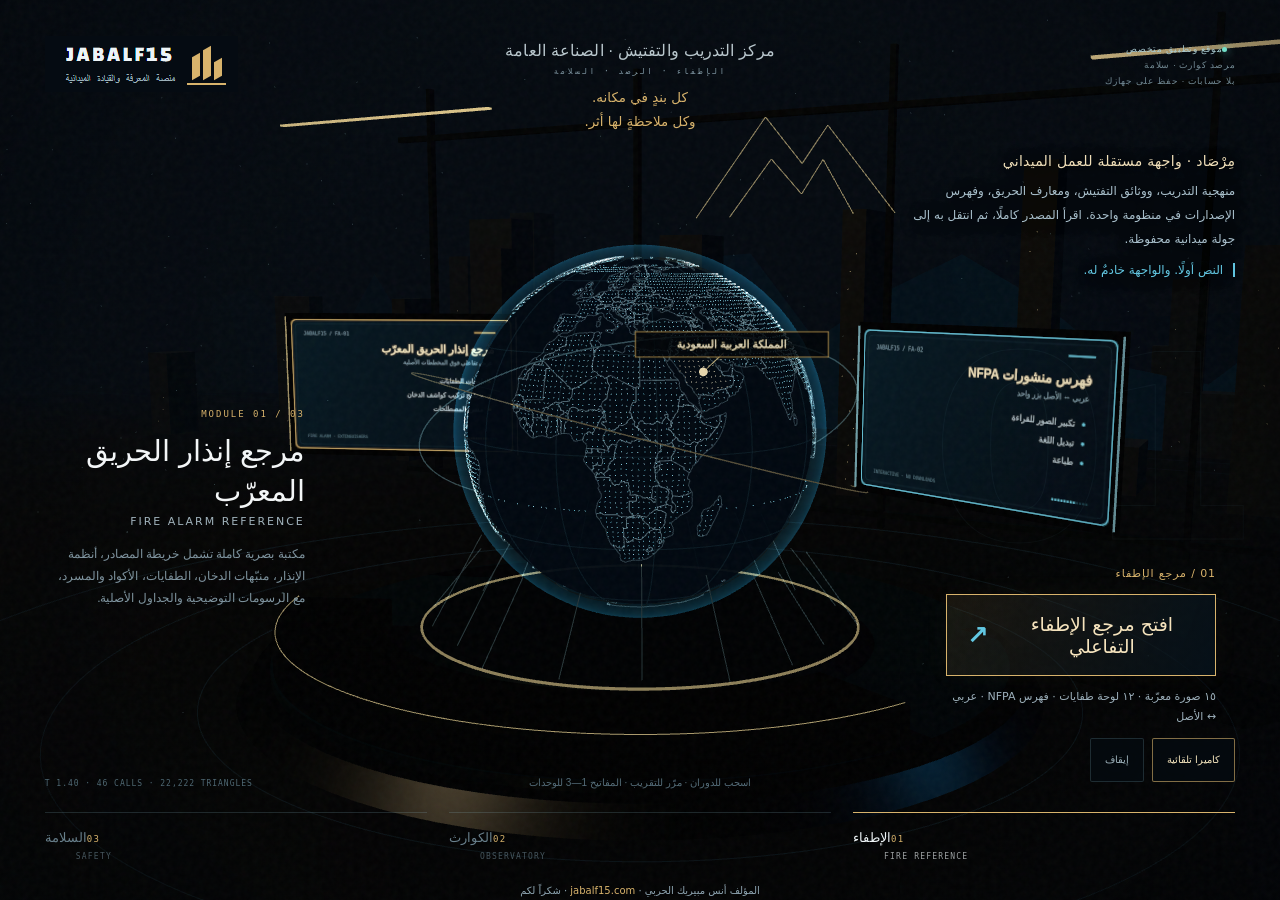
<file: index.html>
<!doctype html><html lang="ar" dir="rtl"><head><meta charset="UTF-8"><meta name="viewport" content="width=device-width, initial-scale=1.0, viewport-fit=cover"><meta name="theme-color" content="#050a10"><title>مرصاد — مركز التدريب والتفتيش · الصناعة العامة</title><meta name="description" content="مرصاد — FIELD INTELLIGENCE: مرصد كوارث عالمي، ومرجع إنذار الحريق التفاعلي، وجولة معاينة في ٥٨٥ بنداً من قائمة متطلبات التدريب في معايير OSHA، الإصدار التاسع. صياغة عربية غير رسمية."><meta name="application-name" content="مرصاد"><meta name="apple-mobile-web-app-capable" content="yes"><meta name="mobile-web-app-capable" content="yes"><meta name="apple-mobile-web-app-title" content="مرصاد"><meta name="apple-mobile-web-app-status-bar-style" content="black-translucent"><link rel="manifest" href="/manifest.webmanifest"><link rel="icon" href="/brand/jabalf15-favicon.png" type="image/png"><link rel="apple-touch-icon" href="/brand/jabalf15-apple-touch.png"><meta property="og:title" content="مرصاد — FIELD INTELLIGENCE"><meta property="og:description" content="مرصد الكوارث · الإطفاء · السلامة · ٥٨٥ بنداً · ٢٨ محطة"><meta property="og:image" content="/og-jabalf15.jpg"><meta property="og:type" content="website"><meta name="twitter:card" content="summary_large_image">  <script type="module" crossorigin src="/assets/index-UnUnL_TH.js"></script>
  <link rel="stylesheet" crossorigin href="/assets/index-uGo-gUt2.css">
</head><body><div id="root"></div></body></html>
</file>
<file: assets/index-uGo-gUt2.css>
*{box-sizing:border-box}button{cursor:pointer}:root{--color-bg: #050a10;--color-ink: #edf4f7;--color-muted: #81949f;--color-gold: #d8b36c;--color-cyan: #62c7e2;--color-ember: #efaa78;--font-sans: Inter, ui-sans-serif, system-ui, "Segoe UI", Tahoma, sans-serif;--font-arabic: Tahoma, Arial, sans-serif;--font-mono: ui-monospace, "Cascadia Mono", monospace}@layer base{button:not(:disabled),[role=button]:not(:disabled){cursor:pointer}}:root{color-scheme:dark;--accent: #d8b36c;--ink: #edf4f7;--muted: #81949f;--line: rgba(151, 197, 213, .18);--glass: rgba(5, 12, 18, .7)}html,body{margin:0;height:100%;overflow:hidden;background:#050a10;color:var(--ink);font-family:var(--font-sans)}.hub{position:fixed;inset:0;overflow:hidden;background:#050a10;color:var(--ink)}.stage{position:absolute;inset:0;touch-action:none}.stage canvas{display:block;width:100%;height:100%;touch-action:none}.vignette,.grain{position:absolute;inset:0;pointer-events:none;z-index:2}.vignette{background:radial-gradient(circle at 50% 44%,transparent 38%,rgba(0,5,9,.14) 68%,rgba(0,3,7,.7) 120%)}.grain{opacity:.035;background-image:url("data:image/svg+xml,%3Csvg viewBox='0 0 180 180' xmlns='http://www.w3.org/2000/svg'%3E%3Cfilter id='n'%3E%3CfeTurbulence type='fractalNoise' baseFrequency='.8' numOctaves='3' stitchTiles='stitch'/%3E%3C/filter%3E%3Crect width='100%25' height='100%25' filter='url(%23n)'/%3E%3C/svg%3E")}.brand{position:absolute;left:clamp(20px,3.5vw,56px);top:clamp(20px,4vh,42px);z-index:5;display:flex;align-items:center;gap:14px;pointer-events:none}.brand svg{width:46px;height:38px;overflow:visible}.brand svg path{fill:none;stroke:var(--accent);stroke-width:2;stroke-linejoin:round}.brand-name{font-size:20px;font-weight:650;letter-spacing:.12em;line-height:1}.brand-sub{margin-top:7px;color:#8ba0ac;font:8px/1 var(--font-mono);letter-spacing:.28em}.arabic-heading{position:absolute;top:clamp(26px,4.5vh,46px);left:50%;transform:translate(-50%);z-index:5;text-align:center;pointer-events:none;white-space:nowrap}.arabic-heading strong{display:block;font-family:var(--font-arabic);font-size:clamp(18px,2vw,29px);font-weight:500;color:#f1dfb6;letter-spacing:.01em}.arabic-heading span{display:block;margin-top:8px;color:#7f96a2;font:8px/1 var(--font-mono);letter-spacing:.3em}.status{position:absolute;right:clamp(20px,3.5vw,56px);top:clamp(26px,4.5vh,46px);z-index:5;text-align:right;color:#718892;font:9px/1.8 var(--font-mono);letter-spacing:.14em;pointer-events:none}.status .online{color:#a8c9ce}.status .online:before{content:"";display:inline-block;width:5px;height:5px;margin-right:8px;border-radius:50%;background:#73e1ca;box-shadow:0 0 10px #73e1ca}.mode-copy{position:absolute;left:clamp(20px,3.5vw,56px);top:50%;transform:translateY(-20%);z-index:5;pointer-events:none;max-width:260px}.mode-copy .index{font:9px/1 var(--font-mono);letter-spacing:.22em;color:var(--accent)}.mode-copy h1{margin:12px 0 5px;font-family:var(--font-arabic);font-size:clamp(28px,3vw,44px);font-weight:400;color:#f3f6f7;line-height:1.15}.mode-copy .english{font-size:11px;letter-spacing:.18em;text-transform:uppercase;color:#a1b3bc}.mode-copy p{margin:16px 0 0;font-family:var(--font-arabic);font-size:12px;line-height:1.8;color:#7f949f}.mode-number{position:absolute;right:clamp(18px,3.5vw,54px);top:50%;transform:translateY(-50%);z-index:1;font:700 clamp(140px,20vw,300px) / .8 var(--font-sans);letter-spacing:-.1em;color:transparent;-webkit-text-stroke:1px rgba(122,192,211,.05);pointer-events:none}.controls{position:absolute;right:clamp(20px,3.5vw,56px);bottom:118px;z-index:6;display:flex;gap:8px}.control{min-height:44px;padding:0 14px;border:1px solid var(--line);border-radius:2px;background:var(--glass);-webkit-backdrop-filter:blur(12px);backdrop-filter:blur(12px);color:#9db1ba;font:9px/1 var(--font-mono);letter-spacing:.13em;text-transform:uppercase;cursor:pointer;transition:.2s}.control:hover,.control:focus-visible{outline:none;color:#fff;border-color:var(--accent);background:#162730cc}.control.active{color:#f4e4bd;border-color:color-mix(in srgb,var(--accent) 60%,transparent)}.modes{position:absolute;left:clamp(20px,3.5vw,56px);right:clamp(20px,3.5vw,56px);bottom:clamp(20px,3.5vh,36px);z-index:6;display:grid;grid-template-columns:repeat(3,1fr);gap:22px}.mode{position:relative;min-height:48px;padding:14px 0 8px;border:0;border-top:1px solid var(--line);background:transparent;color:#687f8b;text-align:left;cursor:pointer;transition:.25s}.mode:hover,.mode:focus-visible{outline:none;color:#d7e3e8}.mode.active{color:#eef4f6;border-color:var(--accent)}.mode .num{font:9px/1 var(--font-mono);letter-spacing:.15em;margin-right:12px;color:var(--accent)}.mode .name{font-family:var(--font-arabic);font-size:13px}.mode .en{display:block;margin:7px 0 0 31px;font:8px/1 var(--font-mono);letter-spacing:.15em;text-transform:uppercase;opacity:.65}.mode .progress{position:absolute;top:-1px;left:0;right:0;height:1px;background:var(--accent);transform:scaleX(0);transform-origin:left;opacity:0}.mode.active .progress{opacity:1}.hint{position:absolute;left:50%;bottom:112px;transform:translate(-50%);z-index:5;color:#546c78;font:8px/1 var(--font-mono);letter-spacing:.14em;text-transform:uppercase;white-space:nowrap;pointer-events:none}#hud{position:absolute;left:clamp(20px,3.5vw,56px);bottom:112px;z-index:5;color:#4f6873;font:8px/1 var(--font-mono);letter-spacing:.12em;pointer-events:none}#loading{position:absolute;inset:0;z-index:20;background:#050a10;display:grid;place-items:center;transition:opacity .65s}.loader{text-align:center}.loader svg{width:70px;height:56px;fill:none;stroke:#d8b36c;stroke-width:1.5;stroke-linejoin:round}.loader-line{width:150px;height:1px;margin:22px auto 16px;background:#132b37;overflow:hidden}.loader-line:after{content:"";display:block;width:50%;height:100%;background:#d8b36c;animation:load 1.4s ease-in-out infinite}.loader p{margin:0;color:#738c98;font:9px/1.6 var(--font-mono);letter-spacing:.24em;text-transform:uppercase}@keyframes load{0%{transform:translate(-100%)}to{transform:translate(300%)}}#loading.done{opacity:0;pointer-events:none}#loading.failed{opacity:1;pointer-events:auto}@media(prefers-reduced-motion:reduce){.loader-line:after{animation:none;transform:none;width:100%}#loading{transition:none}}@media(max-width:900px){.arabic-heading{top:92px}.status{display:none}.mode-copy{top:auto;bottom:164px;transform:none;max-width:220px}.mode-copy p{display:none}.mode-copy h1{font-size:28px;margin:8px 0 4px}.controls{bottom:112px}.hint{display:none}.modes{gap:12px}#hud{display:none}}@media(max-width:520px){.brand{left:18px;top:20px;gap:10px}.brand svg{width:36px;height:30px}.brand-name{font-size:16px}.brand-sub{font-size:6px}.arabic-heading{top:82px;width:100%}.arabic-heading strong{font-size:18px}.arabic-heading span{font-size:6px}.mode-copy{left:20px;bottom:148px}.mode-copy .english{font-size:8px}.controls{right:18px;bottom:94px}.control{min-height:44px;padding:0 10px;font-size:8px}.modes{left:18px;right:18px;bottom:20px}.mode .name{font-size:11px}.mode .en,.mode-number{display:none}}@media(max-width:900px)and (max-height:520px){.brand{top:16px;left:18px}.arabic-heading{top:22px;left:auto;right:20px;transform:none;text-align:right}.arabic-heading strong{font-size:16px}.arabic-heading span,.mode-copy{display:none}.controls{bottom:68px;right:18px}.modes{left:18px;right:18px;bottom:16px}.mode{padding-top:10px}.control{min-height:44px}}button,a,input,textarea,select{-webkit-tap-highlight-color:transparent}button,a{touch-action:manipulation}button:focus-visible,a:focus-visible,input:focus-visible,textarea:focus-visible,select:focus-visible{outline:2px solid #62c7e2;outline-offset:4px}button:disabled{opacity:.35;cursor:not-allowed}button{font:inherit}a{color:inherit;text-decoration:none}.brand{direction:ltr}.brand-name{font-size:29px;color:#f0dfb9;letter-spacing:0}.brand-name small{font:11px monospace;color:#9db0ba;letter-spacing:.18em;margin-left:9px}.arabic-heading strong{font-size:clamp(17px,2vw,27px)}.status{font-family:Tahoma,Arial,sans-serif;letter-spacing:.07em}.entry{position:absolute;z-index:6;bottom:18%;right:5%;width:270px}.eyebrow{font-size:11px;letter-spacing:.08em;color:#d8b36c;margin:0 0 14px}.entry-button{display:flex;align-items:center;justify-content:space-between;gap:20px;width:100%;padding:18px 20px;background:linear-gradient(110deg,#d8b36c19,#06131dc9);border:1px solid #d8b36c;color:#f5e3bd;font-size:19px;box-shadow:0 0 28px #d8b36c0b;transition:.25s}.entry-button:hover{background:#d8b36c22;box-shadow:0 0 40px #d8b36c25;transform:translateY(-3px)}.entry-button b{font-size:26px;color:#62c7e2}.entry p{font-size:11px;color:#9db0bb;line-height:1.8}.webgl-note{position:absolute;top:30%;left:30%;right:30%;z-index:4;text-align:center;color:#9db0bb}.glass{background:linear-gradient(125deg,#0d202cf5,#040c13f7);border:1px solid #d8b36c80;box-shadow:0 20px 100px #0009,inset 0 0 40px #62c7e207;-webkit-backdrop-filter:blur(20px);backdrop-filter:blur(20px);color:#dfebef}.safety-space,.chamber-space{position:absolute;inset:105px 28px 108px;z-index:8;pointer-events:none}.safety-space>*:not(.print-report),.chamber-space>*{pointer-events:auto}.chamber-toolbar{display:flex;align-items:center;justify-content:space-between;gap:16px;height:44px;font-size:11px;letter-spacing:.04em;color:#96acb8}.chamber-toolbar button,.source-filters button,.item-head>button,.summary-panel header button,.station-index header button{background:#06131dbb;color:#d8b36c;border:1px solid #63859344;padding:10px 14px}.chamber-toolbar button:hover,.source-filters button:hover{border-color:#d8b36c}.chamber-toolbar b{color:#62c7e2;margin-right:10px}.chamber-open .mode-copy,.chamber-open .entry,.chamber-open .controls,.chamber-open .hint{display:none}.permit-board{position:absolute;left:50%;top:51%;transform:translate(-50%,-50%);width:min(700px,95%);max-height:calc(100% - 55px);overflow:auto;padding:32px 38px;border-right:3px solid #d8b36c;animation:permitIn .65s both}.permit-board h2{font-size:47px;color:#f0dfb9;font-weight:400;margin:4px 0 22px}.permit-board h2 span{display:block;font-size:18px;color:#b4c6d0;margin-top:5px}.sweep{position:absolute;top:0;right:0;height:2px;background:#62c7e2;box-shadow:0 0 16px #62c7e2;width:100%;animation:sweep .65s ease-out both}.disclaimer{font-size:13px;line-height:2.05;color:#c0d1d9;border-right:2px solid #62c7e2;padding:8px 16px;background:#62c7e208}.source-credit,.privacy{font-size:11px;line-height:1.9;color:#95a9b4;margin:14px 0}.gold-button{display:inline-block;background:#d8b36c13;border:1px solid #d8b36c;color:#f0dfb9;padding:12px 19px;font-size:13px;transition:.2s}.gold-button:hover{background:#d8b36c29}.walk-label{display:flex;align-items:center;gap:16px;font-size:12px;color:#9bb4c0}input,textarea,select{font:inherit;background:#020a10;color:#dceaf0;border:1px solid #62c7e24d;padding:10px 12px;max-width:100%;border-radius:0}.walk-label input{flex:1;min-width:0}.walk-meter{position:absolute;top:77px;left:12px;width:150px;display:grid;gap:8px;font-size:12px;color:#d8b36c}.walk-meter b{font:30px monospace}.walk-meter small{font-size:12px;color:#81949f}.walk-meter>div{height:2px;background:#9bb0bd20}.walk-meter i{display:block;height:2px;background:#d8b36c;transition:width .3s}.walk-meter p{font-size:10px;color:#81949f}.source-filters{display:flex;gap:8px;position:absolute;bottom:0;right:0;z-index:4}.source-filters button{font-size:11px}.source-filters .lit{border-color:#62c7e2;color:#62c7e2;box-shadow:0 0 20px #62c7e22a}.stations{position:absolute;inset:42px 7%;pointer-events:none!important}.station{position:absolute;transform:translate(-50%,-50%);width:47px;height:47px;display:flex;align-items:center;justify-content:center;gap:3px;background:#06121ce0;border:1px solid #68828e88;color:#8299a5;border-radius:50%;pointer-events:auto;transition:color .25s,border .25s,box-shadow .25s;z-index:2}.station:hover,.station:focus-visible{z-index:5;color:#62c7e2;border-color:#62c7e2;box-shadow:0 0 22px #62c7e233}.station.answered{color:#d8b36c;border-color:#d8b36c;box-shadow:0 0 14px #d8b36c20}.station.lit{box-shadow:0 0 18px #62c7e280;border-color:#62c7e2}.station b{font:9px monospace;position:absolute;bottom:4px;left:0;right:0}.station-glyph{font-size:19px;transform:translateY(-4px)}.station-tip{display:none;position:absolute;bottom:120%;left:50%;transform:translate(-50%);width:220px;text-align:center;font-size:13px;line-height:1.8;padding:10px;background:#06131df5;border:1px solid #d8b36c80;color:#eddfc0;box-shadow:0 10px 30px #000}.station-tip small{display:block;color:#62c7e2}.station:hover .station-tip,.station:focus-visible .station-tip{display:block}.orbit-center{position:absolute;top:38%;left:50%;transform:translate(-50%);text-align:center;pointer-events:none!important;text-shadow:0 2px 20px #000}.orbit-center>span{font-size:13px;color:#d8b36c;letter-spacing:.12em}.orbit-center strong{display:block;font-size:32px;font-weight:400;margin:8px}.orbit-center p{font-size:12px;line-height:1.8;color:#bfd1da}.station-caption{position:absolute;bottom:57px;left:25%;right:25%;font-size:10px;text-align:center;color:#98afbb}.station-index{position:absolute;left:0;top:55px;bottom:54px;width:min(420px,90%);overflow:auto;padding:20px;z-index:11}.station-index header{display:flex;justify-content:space-between;align-items:center;margin-bottom:16px}.station-index h2{font-size:20px;margin:0}.station-index>button{width:100%;display:flex;gap:12px;align-items:center;text-align:right;padding:13px 4px;color:#b5c7d0;background:none;border:0;border-bottom:1px solid #7393a22b;font-size:12px}.station-index>button:hover{color:#d8b36c;background:#d8b36c09}.station-index b{color:#d8b36c;font:12px monospace}.station-index small{margin-right:auto;color:#62c7e2;white-space:nowrap}.item-panel{position:absolute;top:58px;bottom:55px;right:1%;width:min(640px,65%);padding:27px 30px;overflow:auto;animation:slideIn .35s both;scrollbar-color:#d8b36c55 #06121c;scrollbar-width:thin}.item-head{display:flex;justify-content:space-between;align-items:flex-start;gap:20px}.item-head h2{font-size:20px;line-height:1.7;color:#f0dfb9;margin:0;font-weight:500}.item-head .eyebrow{margin-bottom:8px}.item-head>button{white-space:nowrap;font-size:11px}.section-source{font-size:11px;color:#96adba;line-height:1.8;border-bottom:1px solid #62c7e22c;padding-bottom:15px}.item-id{display:flex;align-items:center;justify-content:space-between;font-size:10px;color:#93abb8;margin:20px 0}.item-id b{font:25px monospace;color:#d8b36c}.literal{font-size:14px;line-height:2.05;color:#cfdee5}.literal .formal{font-size:18px;line-height:2.1;color:#f0f3ed;margin:12px 0 20px}.literal .en{font-size:.87em;direction:ltr;unicode-bidi:isolate;color:#adbfc9}.literal .ask{padding:15px 17px;background:#62c7e20a;border-right:2px solid #62c7e2;color:#bcdde8;margin:22px 0}.literal .ask .lbl{display:block;color:#62c7e2;font-size:11px;margin-bottom:7px}.literal .ask .lbl:after{content:" · سؤال المعاينة، لا نص اللائحة";color:#87a2b0}.literal .scope{font-size:12px;color:#a8bec9}.literal .meta{display:flex;flex-wrap:wrap;gap:8px 12px;font-size:11px;line-height:2;padding-top:16px;border-top:1px solid #62c7e222}.literal .ref{color:#62c7e2;font-family:monospace;font-size:13px}.literal .oid{color:#91a7b5}.literal .cmpk{padding:3px 7px;border:1px solid #9db4c144}.literal .cit,.literal .reg[dir=ltr]{direction:ltr;unicode-bidi:isolate}.literal .reg.blk{display:block;text-align:left;background:#0002;padding:9px;margin:8px 0}.literal .k-diff,.literal .k-law,.literal .flag{border-right:2px solid #efaa78;padding-right:12px;color:#efc6a7;font-size:12px}.literal .k-reg{border-color:#62c7e2;color:#62c7e2}.literal .els{padding-right:25px;list-style:disc}.literal li{margin:7px 0}.source-link{display:inline-block;margin:13px 0;font-size:11px;color:#62c7e2;text-underline-offset:5px}.source-link:hover{text-decoration:underline}.stamps{margin:20px 0 15px;padding:15px 0 0;border:0;border-top:1px solid #68818f30;display:flex;gap:8px;flex-wrap:wrap}.stamps legend{font-size:11px;color:#97aeba;padding-left:16px}.stamp{padding:12px 17px;background:#020a1080;border:1px solid #71919e66;color:#b5c8d1;font-size:13px;min-height:44px}.stamp.selected{border:2px solid #d8b36c;background:#d8b36c20;color:#f3dfb7;box-shadow:0 0 20px #d8b36c10}.stamp.n.selected{border-color:#efaa78;color:#efaa78;background:#efaa7810}.stamp.x.selected{border-color:#62c7e2;color:#62c7e2;background:#62c7e210}.clear-answer{border:0;background:none;color:#91a9b7;font-size:10px;margin-right:auto}.note-label{display:grid;gap:8px;font-size:11px;color:#a2b8c4}.note-label textarea{resize:vertical;font-size:13px;min-height:72px;width:100%}.item-nav{display:flex;justify-content:space-between;align-items:center;gap:12px;margin-top:20px;border-top:1px solid #7396a333;padding-top:20px}.item-nav button:not(.gold-button){border:1px solid #7396a344;background:transparent;color:#b6cbd5;padding:11px 16px;font-size:12px}.item-nav span{color:#8ca5b3;font:11px monospace}.corridors{display:flex;align-items:center;justify-content:space-between;gap:12px;font-size:11px;color:#62c7e2}.corridors select{font-size:12px;max-width:65%}.summary-panel{position:absolute;top:58px;bottom:55px;left:50%;transform:translate(-50%);width:min(900px,92%);padding:28px 34px;overflow:auto}.summary-panel header{display:flex;justify-content:space-between;align-items:center}.summary-panel h2{font-size:32px;font-weight:400;color:#f0dfb9;margin:15px 0}.summary-panel>p{font-size:12px;color:#a2bac7}.summary-counts{display:grid;grid-template-columns:repeat(4,1fr);gap:10px;margin:25px 0}.summary-counts>div,.metric-grid>div{padding:18px;border:1px solid #7396a333;background:#62c7e206;text-align:center}.summary-counts strong,.metric-grid strong{display:block;color:#d8b36c;font:32px monospace}.summary-counts span,.metric-grid span{display:block;font-size:11px;color:#b5c8d1;margin-top:10px}.secondary-actions{display:flex;gap:12px;margin:20px 0}.summary-sections{display:grid;grid-template-columns:1fr 1fr;gap:8px}.summary-sections button{background:#020a1066;border:1px solid #7396a333;padding:12px;color:#bccfd8;text-align:right;font-size:11px;display:flex;gap:12px;align-items:center;justify-content:space-between}.summary-sections b{color:#d8b36c;font:11px monospace;white-space:nowrap}.documents{margin-top:25px;font-size:13px}.documents a{display:block;color:#62c7e2;font-size:12px;padding:12px;border-bottom:1px solid #7396a333}.print-report{display:none}.content-panel{position:absolute;inset:58px 3% 0;padding:0 34px 28px;overflow:auto;border-color:#62c7e266;scrollbar-color:#62c7e255 #06121c;scrollbar-width:thin}.tab-rail{display:flex;gap:5px;padding:16px 0;position:sticky;top:0;z-index:2;background:#08151ff5;-webkit-backdrop-filter:blur(10px);backdrop-filter:blur(10px);margin-bottom:25px;border-bottom:1px solid #7396a333}.tab-rail button{font-size:12px;white-space:nowrap;padding:10px 16px;border:1px solid transparent;background:none;color:#8ea6b5}.tab-rail button.active{color:#d8b36c;border-color:#d8b36c88;background:#d8b36c0a}.content-panel h2{font-size:32px;font-weight:400;color:#f0dfb9;margin:12px 0 24px}.content-panel h3{font-size:18px;color:#d8b36c;font-weight:400}.chamber-intro{font-size:13px;line-height:2;color:#a6bdc9;max-width:850px}.metric-grid{display:grid;grid-template-columns:repeat(4,1fr);gap:12px;margin:25px 0}.timeline{margin:30px 10px}.timeline article{border-right:1px solid #d8b36c66;padding:0 28px 28px;position:relative}.timeline article:before{content:"";width:7px;height:7px;background:#62c7e2;box-shadow:0 0 16px #62c7e2;position:absolute;right:-4px;top:5px;transform:rotate(45deg)}.timeline span{font-size:11px;color:#62c7e2}.timeline p,.data-card p{font-size:13px;color:#adc2ce;line-height:1.95}.card-grid{display:grid;grid-template-columns:repeat(3,minmax(0,1fr));gap:15px;margin:25px 0}.data-card{padding:22px;background:linear-gradient(120deg,#62c7e209,#050d1580);border:1px solid #7396a333;min-width:0}.data-card h4{font-size:14px;font-weight:500;color:#deebef;line-height:1.8;margin:8px 0}.data-card small{font-size:10px;color:#88a4b4;line-height:1.8}.data-card .eyebrow{font-size:10px;line-height:1.9}.feed-grid{display:grid;grid-template-columns:repeat(3,minmax(0,1fr));gap:15px;margin:25px 0}.feed-state{font-size:10px;line-height:1.8;display:block;margin-bottom:20px;color:#9eb6c3}.feed-state.error{color:#efaa78}.feed-state.ok{color:#62c7e2}.feed-grid article{padding:12px 0;border-top:1px solid #7396a326}.feed-grid article h4{font-size:12px}.feed-grid article p{font-size:10px}.region-layout{display:grid;grid-template-columns:1fr 1.5fr;gap:25px;margin:25px 0}.region-selector{display:grid;grid-template-columns:1fr 1fr;gap:6px}.region-selector button{padding:13px;font-size:12px;color:#a7c0cd;background:#050d15aa;border:1px solid #7396a333;text-align:right}.region-selector button.active{border-color:#d8b36c;color:#d8b36c;background:#d8b36c0c}.region-detail{position:relative;overflow:hidden}.region-detail h3,.region-detail p,.region-detail dl{position:relative}.atlas-radar{position:absolute;left:-20px;top:-50px;font-size:260px;line-height:1;color:#62c7e20b;pointer-events:none}.region-detail dl{display:grid;grid-template-columns:1fr 1fr;gap:20px;font-size:12px;margin-top:30px}.region-detail dt{color:#87a4b5}.region-detail dd{color:#d8b36c;margin:0;text-align:left}.content-credit{font-size:10px;color:#718d9e;border-top:1px solid #7396a333;padding-top:24px;margin-top:36px}.loading-board{position:absolute;z-index:20;top:40%;left:40%;padding:25px}.mode-copy{pointer-events:none}.modes{z-index:30}.hint,.controls button{font-family:Tahoma,sans-serif;letter-spacing:0;font-size:10px}@keyframes sweep{0%{width:0;top:0;opacity:0}40%{opacity:1}to{width:100%;top:100%;opacity:0}}@keyframes permitIn{0%{opacity:0;filter:blur(8px)}to{opacity:1;filter:blur(0)}}@keyframes slideIn{0%{opacity:0;translate:35px 0}to{opacity:1;translate:0 0}}@media(min-width:1450px){.item-panel{right:6%;width:650px}.permit-board{padding:36px 45px}}@media(max-width:900px){.status{display:none}.brand-name{font-size:23px}.brand-sub{font-size:6px}.brand{left:20px;top:24px}.brand svg{width:33px}.arabic-heading{left:auto;right:24px;transform:none;top:26px}.arabic-heading span{font-size:6px;letter-spacing:.1em}.entry{bottom:21%;right:6%;width:230px}.mode-copy{left:5%;width:210px}.mode-copy h1{font-size:32px}.mode-copy p{font-size:10px}.safety-space,.chamber-space{inset:88px 16px 100px}.item-panel{right:0;width:75%;padding:22px}.walk-meter{width:100px;left:0}.walk-meter b{font-size:24px}.source-filters button{font-size:10px;padding:9px}.station{width:38px;height:38px}.station-glyph{font-size:15px}.station b{font-size:8px}.stations{inset:80px 0 65px}.orbit-center strong{font-size:26px}.orbit-center{top:40%}.station-caption{font-size:9px;left:20%;right:20%;bottom:55px}.card-grid{grid-template-columns:1fr 1fr}.feed-grid{grid-template-columns:1fr}.content-panel{inset:56px 0 0;padding:0 24px 25px}.tab-rail{overflow-x:auto}.tab-rail button{font-size:11px;padding:10px}.summary-panel{padding:24px;width:98%}.chamber-toolbar{font-size:10px;gap:5px}.chamber-toolbar button{padding:9px}.region-layout{gap:15px}}@media(max-width:600px){.brand-sub{display:none}.brand svg{width:26px}.brand{gap:6px}.brand-name{font-size:20px}.brand-name small{font-size:8px}.arabic-heading strong{font-size:15px}.arabic-heading span{font-size:5px;margin-top:6px}.brand{left:14px}.arabic-heading{right:14px}.mode-copy{top:23%;left:6%;width:150px}.mode-copy h1{font-size:29px}.mode-copy .english{font-size:8px}.mode-copy p{max-width:140px}.mode-copy .index{font-size:7px}.entry{bottom:23%;right:6%;width:205px}.entry-button{font-size:16px;padding:14px}.entry p,.entry .eyebrow{font-size:9px}.controls{bottom:13%;right:5%}.hint{display:none}.modes{bottom:22px;left:5%;right:5%}.mode .name{font-size:13px}.mode .en{font-size:6px}.safety-space,.chamber-space{inset:78px 10px 86px}.chamber-toolbar>span{font-size:9px}.chamber-toolbar button{font-size:9px;padding:9px 7px}.chamber-toolbar>span:last-child{display:none}.chamber-toolbar>button:last-child{display:block}.permit-board{max-height:calc(100% - 50px);padding:23px 20px;top:53%}.permit-board h2{font-size:35px;margin-bottom:16px}.permit-board h2 span{font-size:15px}.disclaimer{font-size:11px;line-height:1.95;padding:8px 11px}.source-credit,.privacy{font-size:9px}.permit-board .gold-button{font-size:11px;padding:12px}.walk-label{font-size:11px}.walk-label input{font-size:12px}.walk-meter{top:53px;left:7px;width:90px;gap:4px}.walk-meter span{font-size:10px;max-width:130px;overflow:hidden;white-space:nowrap;text-overflow:ellipsis}.walk-meter b{font-size:20px}.walk-meter p{font-size:8px}.source-filters{gap:4px;bottom:0;left:0;right:0;display:grid;grid-template-columns:1fr 1fr}.source-filters button{font-size:9px;padding:8px 5px}.stations{inset:100px -6px 102px}.station{width:32px;height:32px}.station-glyph{font-size:13px;transform:translateY(-3px)}.station b{font-size:7px;bottom:3px}.station-tip{width:160px;font-size:11px}.orbit-center{top:39%}.orbit-center>span{font-size:11px}.orbit-center strong{font-size:23px}.orbit-center p{font-size:10px}.station-caption{bottom:78px;font-size:8px;left:7%;right:7%;line-height:1.8}.item-panel{inset:54px 0 74px;width:100%;padding:20px 17px}.item-head h2{font-size:16px}.item-head .eyebrow{font-size:9px}.item-head>button{font-size:10px;padding:8px}.literal .formal{font-size:16px}.literal{font-size:12px}.literal .scope,.literal .cmp,.literal .flag{font-size:11px}.section-source{font-size:9px}.literal .meta{font-size:10px}.item-id{font-size:9px}.stamp{font-size:12px;padding:11px}.clear-answer{font-size:9px}.item-nav .gold-button{font-size:10px;padding:11px}.item-nav button:not(.gold-button){font-size:11px;padding:11px}.summary-panel{inset:54px 0 74px;transform:none;width:100%;padding:21px 17px}.summary-counts{gap:5px}.summary-counts>div{padding:15px 5px}.summary-counts strong{font-size:25px}.summary-counts span{font-size:9px}.summary-sections{grid-template-columns:1fr}.summary-sections button{font-size:10px}.secondary-actions .gold-button{font-size:11px}.station-index{top:54px;bottom:75px;width:100%;padding:20px}.station-index>button{font-size:11px}.content-panel{padding:0 17px 22px;top:54px}.tab-rail{margin-bottom:20px}.tab-rail button{font-size:10px;padding:10px 9px}.content-panel h2{font-size:25px}.chamber-intro{font-size:11px}.metric-grid{grid-template-columns:1fr 1fr;gap:8px}.metric-grid strong{font-size:27px}.metric-grid span{font-size:10px}.card-grid{grid-template-columns:1fr}.data-card{padding:18px}.timeline article{padding-right:20px}.timeline p,.data-card p{font-size:11px}.timeline h3{font-size:16px}.region-layout{grid-template-columns:1fr}.region-selector{grid-template-columns:repeat(3,1fr)}.region-selector button{font-size:10px;padding:11px 6px}.region-detail dl{font-size:11px}.content-credit{font-size:9px}.feed-grid article p{font-size:10px}.webgl-note{top:40%;left:10%;right:10%;font-size:12px}}@media(prefers-reduced-motion:reduce){*,*:before,*:after{animation:none!important;transition:none!important;scroll-behavior:auto!important}}@media print{html,body{overflow:visible!important;height:auto!important;background:#fff!important;color:#111!important}.hub{position:static;overflow:visible;background:#fff!important;color:#111}.hub>*:not(.safety-space){display:none!important}.safety-space{position:static;inset:auto;pointer-events:auto}.safety-space>*:not(.print-report){display:none!important}.print-report{display:block!important;color:#111;direction:rtl;font-family:Tahoma,sans-serif;font-size:11px;line-height:1.9}.print-report section{break-inside:auto}.print-report p{break-inside:avoid;border-bottom:1px solid #ddd;padding:8px}.print-report h2{font-size:16px;color:#111}a{color:#111}}.marsad-brand{pointer-events:none}.marsad-brand img{display:block;height:clamp(44px,5.4vw,62px);width:auto;filter:drop-shadow(0 4px 18px #0009)}.loader img{display:block;margin:0 auto 14px}.install-dock{position:absolute;z-index:31;top:clamp(84px,12vh,120px);left:clamp(20px,3.5vw,56px)}.install-button{display:flex;align-items:center;gap:10px;padding:10px 14px;background:linear-gradient(110deg,#d8b36c1c,#06131dd9);border:1px solid #d8b36c99;color:#f5e3bd;font-size:13px;cursor:pointer;transition:.25s}.install-button:hover{background:#d8b36c26;box-shadow:0 0 30px #d8b36c25}.install-button small{font-size:10px;color:#8fb5c4}.install-hint{position:absolute;top:56px;left:0;width:min(300px,86vw);padding:18px 20px;font-size:12px;line-height:1.9}.install-hint>button{position:absolute;top:6px;left:8px;background:none;border:0;color:#d8b36c;font-size:20px;cursor:pointer}.install-hint ol{padding-right:18px;margin:6px 0}.author-brief{font-size:18px!important;color:#e3edf1!important;line-height:2.1!important;margin-bottom:26px}@media(max-width:600px){.marsad-brand img{height:38px}.install-dock{top:70px;left:14px}.install-button small{display:none}.install-button{font-size:11px;padding:8px 10px}}.arabic-heading strong{font-size:clamp(13px,1.25vw,17px)!important;color:#b9c7cd;font-weight:400}.marsad-brand img{height:clamp(52px,6vw,74px)}@media(max-width:600px){.marsad-brand img{height:40px}}.author-credit{position:absolute;z-index:31;bottom:4px;left:0;right:0;text-align:center;font-size:10px;color:#8fa6b3;pointer-events:auto}.author-credit a{color:#d8b36c}.chamber-open .author-credit{display:none}@media print{.author-credit{display:none}}.hub-motto{display:block;font-style:normal;margin-top:10px;font-size:clamp(12px,1.05vw,15px);line-height:1.8;color:#d8b36c}.hub-identity{position:absolute;z-index:6;top:clamp(120px,17vh,170px);right:clamp(20px,3.5vw,56px);width:min(330px,40vw);text-align:right;pointer-events:none;text-shadow:0 2px 16px #000}.hub-id{margin:0 0 10px;font-size:14px;color:#f0dfb9;letter-spacing:.02em}.hub-sys{margin:0 0 12px;font-size:12px;line-height:2;color:#a9c0cc}.hub-principle{margin:0;padding-right:10px;border-right:2px solid #62c7e2;font-size:12px;color:#62c7e2}.chamber-open .hub-identity,.chamber-open .hub-motto{display:none}#mode-title{font-size:clamp(26px,3vw,44px)}@media(max-width:900px){.hub-identity{top:110px;width:46vw}.hub-sys{font-size:10px}}@media(max-width:600px){.hub-identity{display:none}.hub-motto{font-size:10px}}@media print{.hub-identity{display:none}}#mode-title{font-size:clamp(22px,2.3vw,34px)!important;line-height:1.35}@media(max-width:600px){.arabic-heading{top:64px!important;right:14px!important;left:14px!important;text-align:center}#mode-title{font-size:22px!important}.mode-copy{top:27%!important}}.marsad-brand img.jf-logo{height:56px!important;width:auto!important;image-rendering:auto;filter:none}@media(max-width:600px){.marsad-brand img.jf-logo{height:40px!important}}.obs-lead{font-size:15px!important;color:#dfebef!important;margin-bottom:6px}#mode-description{max-width:340px}.globe-legend{position:absolute;z-index:7;left:clamp(20px,3.5vw,56px);top:clamp(150px,22vh,210px);width:250px;padding:12px 14px;background:#06131dd0;border:1px solid #62c7e244;font-size:11px;color:#b8cbd4;pointer-events:none}.globe-legend[hidden]{display:none}.globe-legend p{margin:0 0 8px;color:#d8b36c;font-size:11px}.globe-legend ul{list-style:none;margin:0;padding:0;display:grid;gap:7px}.globe-legend li{display:grid;grid-template-columns:12px 1fr;gap:2px 8px;align-items:center}.globe-legend li span{grid-column:2;font-size:10px;color:#8fa6b3}.globe-legend i{width:9px;height:9px;border-radius:50%;box-shadow:0 0 8px currentColor}.globe-legend i.saudi{background:#ffd58b;border-radius:0;transform:rotate(45deg)}.globe-legend small{display:block;margin-top:9px;font-size:9.5px;color:#8fa6b3;line-height:1.7}.pin-overlay{position:absolute;z-index:32;left:0;top:0;width:min(290px,78vw);padding:12px 14px;font-size:11.5px;line-height:1.75;pointer-events:none}.pin-overlay[hidden]{display:none}.pin-overlay.selected{pointer-events:auto;border-color:#d8b36c}.pin-overlay h4{margin:2px 0 4px;font-size:13.5px;color:#f0dfb9;font-weight:500}.pin-overlay p{margin:0;color:#b9ccd5}.pin-overlay .po-src{font-size:10px;letter-spacing:.03em}.pin-overlay .po-coords{color:#62c7e2;direction:rtl}.pin-overlay a{display:inline-block;margin-top:6px;color:#62c7e2}.pin-overlay .po-close{position:absolute;top:4px;left:8px;background:none;border:0;color:#d8b36c;font-size:18px;cursor:pointer}.chamber-open .globe-legend,.chamber-open .pin-overlay{display:none}.feed-grid .coords{font-size:10.5px!important;color:#62c7e2!important;display:flex;flex-wrap:wrap;gap:6px;align-items:center}.feed-grid .coords.none{color:#7f96a3!important}.pin-go{background:#62c7e212;border:1px solid #62c7e266;color:#9fe0f0;font-size:10px;padding:4px 8px;cursor:pointer}.pin-go:hover{background:#62c7e22a}.feed-grid article.hl{background:#d8b36c12;outline:1px solid #d8b36c88}.plot-note{display:block;margin:-12px 0 12px;font-size:10px;color:#8fa6b3}@media(max-width:900px){.globe-legend{top:auto;bottom:150px;width:210px}}@media(max-width:600px){.globe-legend{left:10px;bottom:120px;width:180px;font-size:9.5px;padding:8px 10px}.globe-legend li span{font-size:9px}}@media print{.globe-legend,.pin-overlay{display:none!important}}.pin-overlay.selected{transform:none!important;left:clamp(20px,3.5vw,56px);top:auto;bottom:150px;width:min(300px,80vw)}@media(max-width:600px){.pin-overlay.selected{left:10px;right:10px;width:auto;bottom:120px}}.pin-overlay.selected{left:auto;right:clamp(20px,3.5vw,56px);top:clamp(225px,30vh,260px);bottom:auto}@media(max-width:900px){.pin-overlay.selected{top:auto;bottom:170px}}@media(max-width:600px){.pin-overlay.selected{inset:auto 10px 120px}}
</file>
